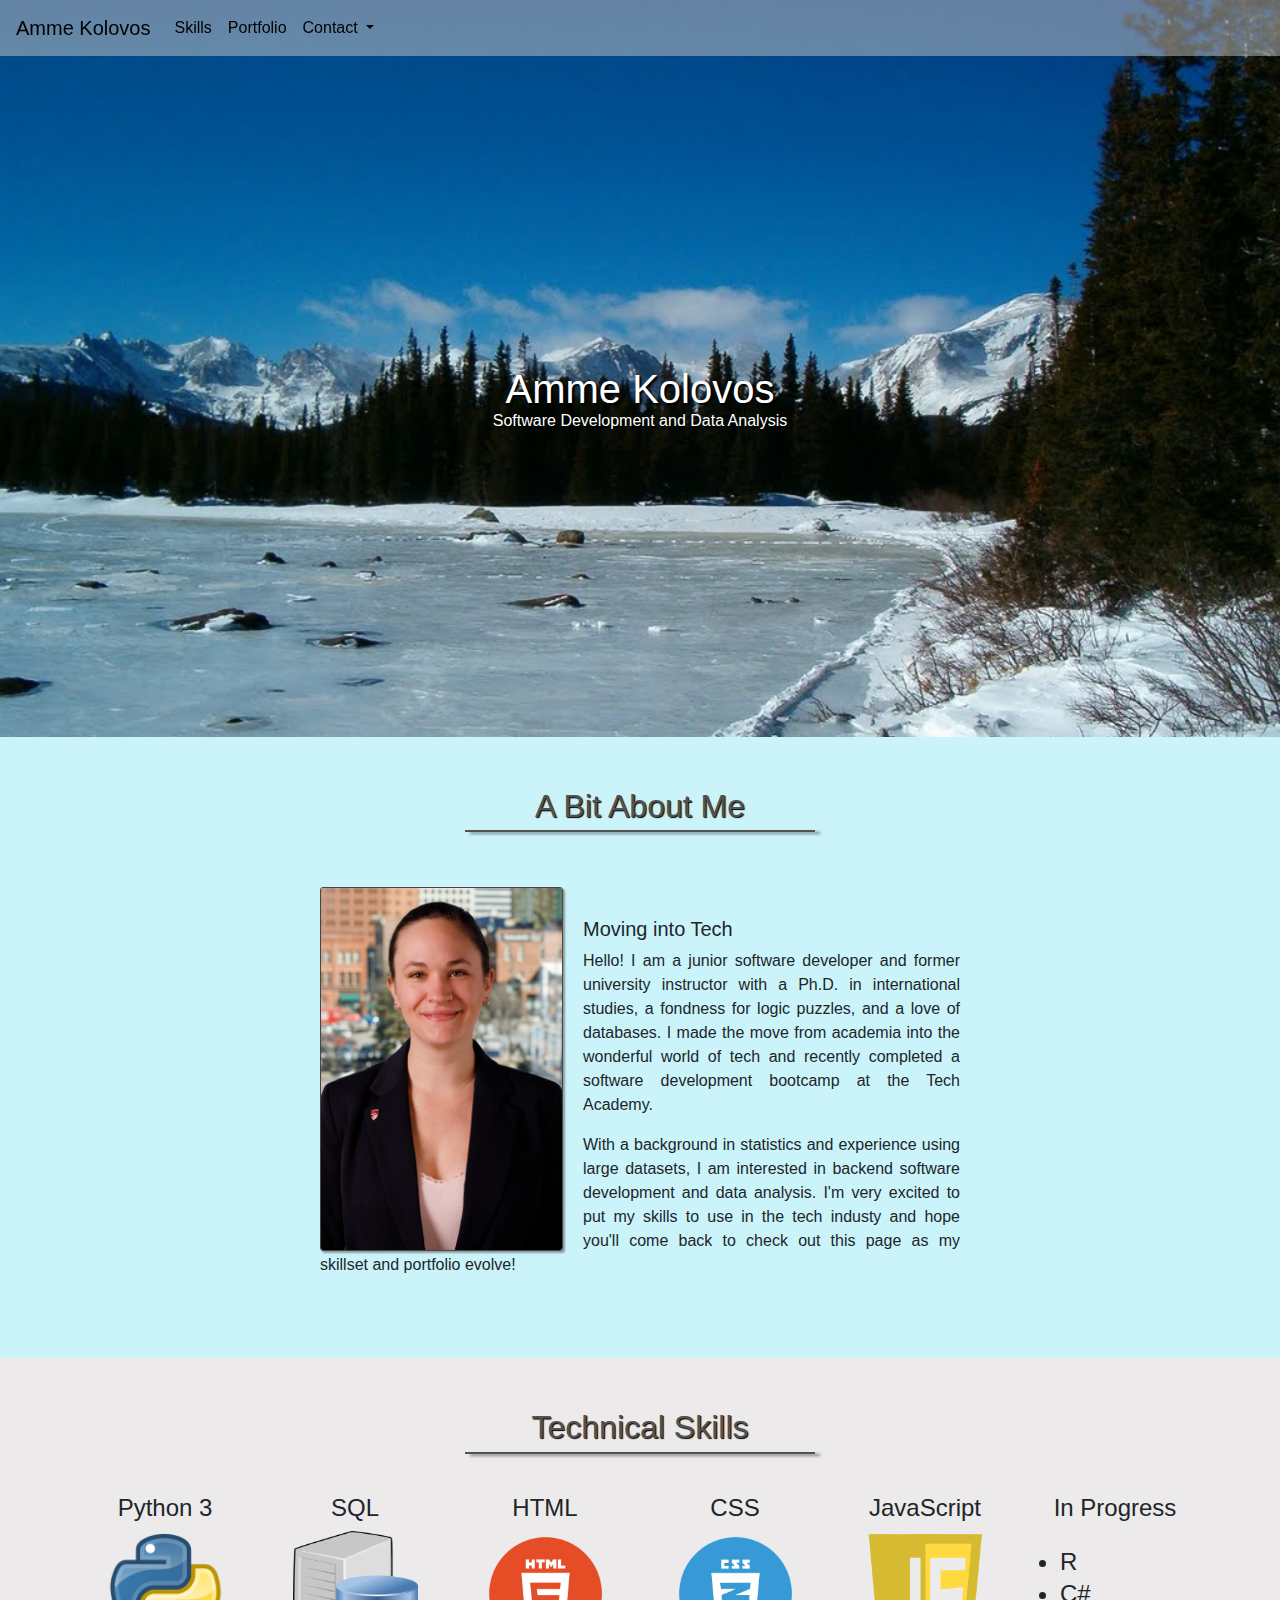
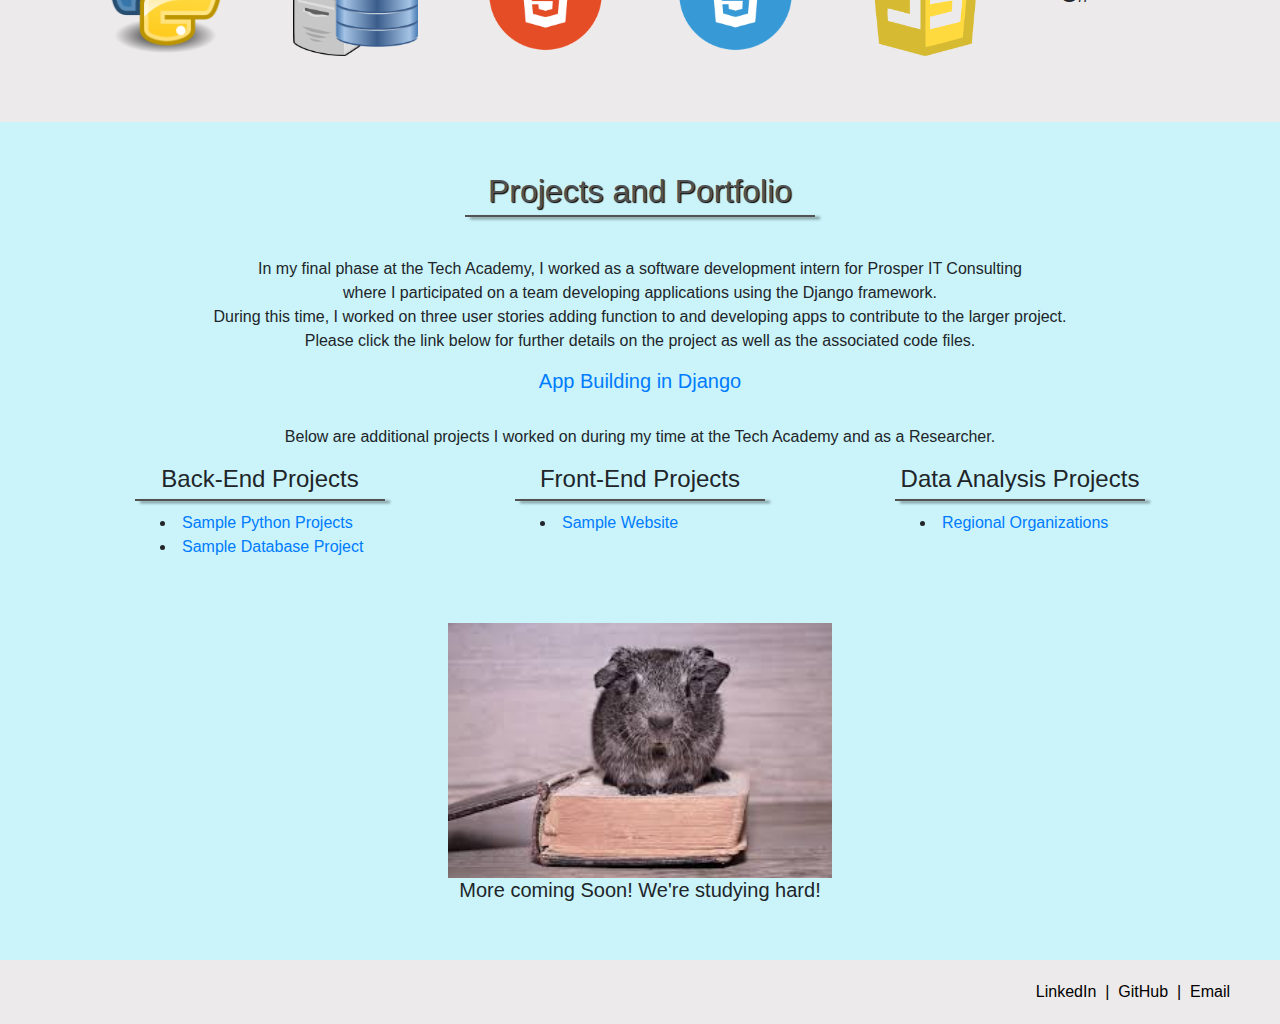
<file: index.html>
<!doctype html>
<html lang="en">
  <head>
    <!-- Required meta tags -->
    <meta charset="utf-8">
    <meta name="viewport" content="width=device-width, initial-scale=1, shrink-to-fit=yes">

    <!-- Bootstrap CSS -->
    <link rel="stylesheet" href="https://stackpath.bootstrapcdn.com/bootstrap/4.3.1/css/bootstrap.min.css" integrity="sha384-ggOyR0iXCbMQv3Xipma34MD+dH/1fQ784/j6cY/iJTQUOhcWr7x9JvoRxT2MZw1T" crossorigin="anonymous">
    <link rel="stylesheet" href="./css/styling.css">

    <title>Amme Kolovos</title>
  
</head>
  
  <body>

    <nav class="navbar fixed-top navbar-expand-lg">
        <a class="navbar-brand" href="#About"><span>Amme Kolovos</span></a>
        <button class="navbar-toggler" type="button" data-toggle="collapse" data-target="#navbarNavDropdown" aria-controls="navbarNavDropdown" aria-expanded="false" aria-label="Toggle navigation">
            <span class="navbar-toggler-icon"></span>
        </button>
        <div class="collapse navbar-collapse" id="navbarNavDropdown">
            <ul class="navbar-nav">
            <li class="nav-item">
                <a class="nav-link" href="#Skills">Skills<span class="sr-only">(current)</span></a>
            </li>
            <li class="nav-item">
                <a class="nav-link" href="#Portfolio">Portfolio</a>
            </li>
            <li class="nav-item dropdown">
                <a class="nav-link dropdown-toggle" href="#" id="navbarDropdownMenuLink" role="button" data-toggle="dropdown" aria-haspopup="true" aria-expanded="false">
                Contact
                </a>
                <div class="dropdown-menu" aria-labelledby="navbarDropdownMenuLink">
                <a class="dropdown-item" href="https://www.linkedin.com/in/amaleia-kolovos/" target="_blank">LinkedIn</a>
                <a class="dropdown-item" href="https://www.github.com/AmmeKo/" target="_blank">GitHub</a>
                <div class="dropdown-divider"></div>
                <a class="dropdown-item" href="mailto:ammekolovos@gmail.com">Email</a>
                </div>
            </li>
            </ul>
        </div>
    </nav>
    
    <div id="Home">
        <h1>Amme Kolovos</h1>
        <p>Software Development and Data Analysis</p>
    </div>
    
    <div id="About">
        <h2>A Bit About Me</h2>
        <div class="container">
            <div class="row">               
                <div class="col1">
                    <div class="photo">
                        <img src="./images/headshot.jpg" alt="Headshot">
                    </div>
                    <div id="info">                        
                        <h5>Moving into Tech</h5>
                        <p>Hello! I am a junior software developer and former university instructor with a Ph.D. in international studies, a fondness for logic puzzles, and a love of databases. I made the move from academia into the wonderful world of tech and recently completed a software development bootcamp at the Tech Academy.</p>
                        <p>With a background in statistics and experience using large datasets, I am interested in backend software development and data analysis. I'm very excited to put my skills to use in the tech industy and hope you'll come back to check out this page as my skillset and portfolio evolve!</p>        
                    </div>
                </div>
            </div>
        </div>        
    </div>    
    
    <div id="Skills">
        <h2>Technical Skills</h2>
        <div class="container">
            <div class="row">
                <div class="col">
                    <h4>Python 3</h4>
                    <p><img src="./images/Python.svg.png" alt="Python"></p>
                </div>
                <div class="col">
                    <h4>SQL</h4>
                    <img src="./images/database.png" alt="Database">
                </div>
                <div class="col">
                    <h4>HTML</h4>
                    <img src="./images/html.png" alt="HTML">
                </div>
                <div class="col">
                    <h4>CSS</h4>
                    <img src="./images/css.png" alt="CSS">
                </div>
                <div class="col">
                    <h4>JavaScript</h4>
                    <img src="./images/javascript.png" alt="JavaScript">
                </div>
                <div class="col">
                    <h4>In Progress</h4>
                    <div id="progress">
                        <li>R</li>
                        <li>C#</li>
                    </div>
                </div>
            </div>
        </div>
    </div>

    <div id="Portfolio">
        <h2>Projects and Portfolio</h2>
        <p>
            In my final phase at the Tech Academy, I worked as a software development intern for Prosper IT Consulting<br>
            where I participated on a team developing applications using the Django framework.<br>
            During this time, I worked on three user stories adding function to and developing apps to contribute to the larger project.<br>
            Please click the link below for further details on the project as well as the associated code files.
            <br>
            <h5><a href="https://github.com/AmmeKo/Portfolio-Project" target="_blank">App Building in Django</a></h5>
            <br>
            Below are additional projects I worked on during my time at the Tech Academy and as a Researcher.
            <br>
        </p>
        <div class="container">
            <div class="row">
                <div class="col2">
                    <h4>Back-End Projects</h4>
                    <ul>
                        <li><a href="https://github.com/AmmeKo/Tech-Academy-Python-Coding-Projects" target="_blank">Sample Python Projects</a></li>        
                        <li><a href="https://github.com/AmmeKo/Tech_Academy_SQL_Coding_Projects/blob/master/Final%20SQL%20Project.sql" target="_blank">Sample Database Project</a></li>
                    </ul>
                </div>
                <div class="col2">
                    <h4>Front-End Projects</h4>
                    <ul>
                        <li><a href="./Portfolio/Pizza/pizza_order.html" target="_blank">Sample Website</a></li>
                    </ul>
                </div>
                <div class="col2">
                    <h4>Data Analysis Projects</h4>
                    <ul>
                        <li><a href="./Portfolio/Data/LA_orgs_data.html">Regional Organizations</a></li>
                    </ul>
                </div>
            </div> 
        </div>
        <br>
        <br>
        <img src="./images/waiting.jpeg" alt="Chinchilla on book">
        <h5>More coming Soon! We're studying hard!</h5>
        
    </div>
    
    <footer>
        <a href="https://www.linkedin.com/in/amaleia-kolovos/" target="_blank">LinkedIn</a> &nbsp;|&nbsp;
        <a href="https://www.github.com/AmmeKo/" target="_blank">GitHub</a> &nbsp;|&nbsp;
        <a href="mailto:ammekolovos@gmail.com">Email</a>
    </footer>
    
    <!-- Optional JavaScript -->
    <!-- jQuery first, then Popper.js, then Bootstrap JS -->
    <script src="https://code.jquery.com/jquery-3.3.1.slim.min.js" integrity="sha384-q8i/X+965DzO0rT7abK41JStQIAqVgRVzpbzo5smXKp4YfRvH+8abtTE1Pi6jizo" crossorigin="anonymous"></script>
    <script src="https://cdnjs.cloudflare.com/ajax/libs/popper.js/1.14.7/umd/popper.min.js" integrity="sha384-UO2eT0CpHqdSJQ6hJty5KVphtPhzWj9WO1clHTMGa3JDZwrnQq4sF86dIHNDz0W1" crossorigin="anonymous"></script>
    <script src="https://stackpath.bootstrapcdn.com/bootstrap/4.3.1/js/bootstrap.min.js" integrity="sha384-JjSmVgyd0p3pXB1rRibZUAYoIIy6OrQ6VrjIEaFf/nJGzIxFDsf4x0xIM+B07jRM" crossorigin="anonymous"></script>
  </body>
</html>
</file>
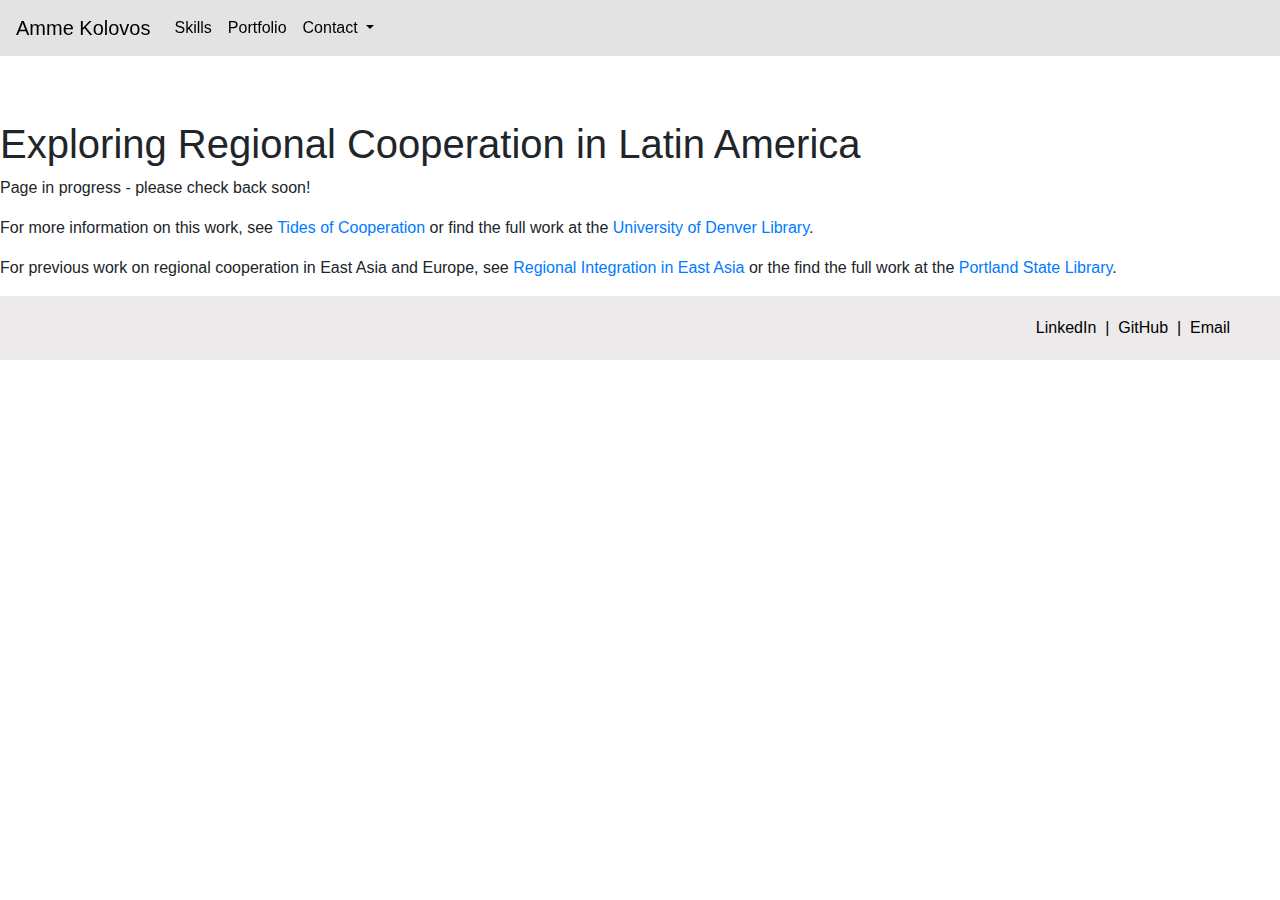
<file: Portfolio/Data/LA_orgs_data.html>
<!doctype html>
<html lang="en">
  <head>
    <!-- Required meta tags -->
    <meta charset="utf-8">
    <meta name="viewport" content="width=device-width, initial-scale=1, shrink-to-fit=yes">

    <!-- Bootstrap CSS -->
    <link rel="stylesheet" href="https://stackpath.bootstrapcdn.com/bootstrap/4.3.1/css/bootstrap.min.css" integrity="sha384-ggOyR0iXCbMQv3Xipma34MD+dH/1fQ784/j6cY/iJTQUOhcWr7x9JvoRxT2MZw1T" crossorigin="anonymous">
    <link rel="stylesheet" href="./css/styling.css">

    <title>Data Visualizations & Analysis</title>
  
</head>
  
  <body>

    <nav class="navbar fixed-top navbar-expand-lg">
        <a class="navbar-brand" href="../../index.html#About"><span>Amme Kolovos</span></a>
        <button class="navbar-toggler" type="button" data-toggle="collapse" data-target="#navbarNavDropdown" aria-controls="navbarNavDropdown" aria-expanded="false" aria-label="Toggle navigation">
            <span class="navbar-toggler-icon"></span>
        </button>
        <div class="collapse navbar-collapse" id="navbarNavDropdown">
            <ul class="navbar-nav">
            <li class="nav-item">
                <a class="nav-link" href="../../index.html#Skills">Skills<span class="sr-only">(current)</span></a>
            </li>
            <li class="nav-item">
                <a class="nav-link" href="../../index.html#Portfolio">Portfolio</a>
            </li>
            <li class="nav-item dropdown">
                <a class="nav-link dropdown-toggle" href="#" id="navbarDropdownMenuLink" role="button" data-toggle="dropdown" aria-haspopup="true" aria-expanded="false">
                Contact
                </a>
                <div class="dropdown-menu" aria-labelledby="navbarDropdownMenuLink">
                <a class="dropdown-item" href="https://www.linkedin.com/in/amaleia-kolovos/" target="_blank">LinkedIn</a>
                <a class="dropdown-item" href="https://www.github.com/AmmeKo/" target="_blank">GitHub</a>
                <div class="dropdown-divider"></div>
                <a class="dropdown-item" href="mailto:ammekolovos@gmail.com">Email</a>
                </div>
            </li>
            </ul>
        </div>
    </nav>
    <br>
    <br>
    <br>
    <br>
    <br>
    <div>
        <h1>Exploring Regional Cooperation in Latin America</h1>
        <p>Page in progress - please check back soon!</p>
        <p>For more information on this work, see <a href="https://www.semanticscholar.org/paper/Tides-of-Cooperation%3A-The-Ebb-and-Flow-of-Regional-Kolovos/34dad780cddf74b8c23034f6bb2ac7ec3b2a85b0" target="_blank">Tides of Cooperation</a>
            or find the full work at the <a href="https://digitalcommons.du.edu/etd/1409/" target="_blank">University of Denver Library</a>.</p>
        <p>For previous work on regional cooperation in East Asia and Europe, see <a href="https://www.semanticscholar.org/paper/Regional-Integration-in-East-Asia-Kolovos/09715d43cd2c81ac3da00ad1d5143109c890fd44" target="_blank">Regional Integration in East Asia</a>
            or the find the full work at the <a href="https://pdxscholar.library.pdx.edu/open_access_etds/93/" target="_blank">Portland State Library</a>.
        </p>
    </div>
    
    
    <footer>
        <a href="https://www.linkedin.com/in/amaleia-kolovos/" target="_blank">LinkedIn</a> &nbsp;|&nbsp;
        <a href="https://www.github.com/AmmeKo/" target="_blank">GitHub</a> &nbsp;|&nbsp;
        <a href="mailto:ammekolovos@gmail.com">Email</a>
    </footer>
    
    <!-- Optional JavaScript -->
    <!-- jQuery first, then Popper.js, then Bootstrap JS -->
    <script src="https://code.jquery.com/jquery-3.3.1.slim.min.js" integrity="sha384-q8i/X+965DzO0rT7abK41JStQIAqVgRVzpbzo5smXKp4YfRvH+8abtTE1Pi6jizo" crossorigin="anonymous"></script>
    <script src="https://cdnjs.cloudflare.com/ajax/libs/popper.js/1.14.7/umd/popper.min.js" integrity="sha384-UO2eT0CpHqdSJQ6hJty5KVphtPhzWj9WO1clHTMGa3JDZwrnQq4sF86dIHNDz0W1" crossorigin="anonymous"></script>
    <script src="https://stackpath.bootstrapcdn.com/bootstrap/4.3.1/js/bootstrap.min.js" integrity="sha384-JjSmVgyd0p3pXB1rRibZUAYoIIy6OrQ6VrjIEaFf/nJGzIxFDsf4x0xIM+B07jRM" crossorigin="anonymous"></script>
  </body>
</html>
</file>
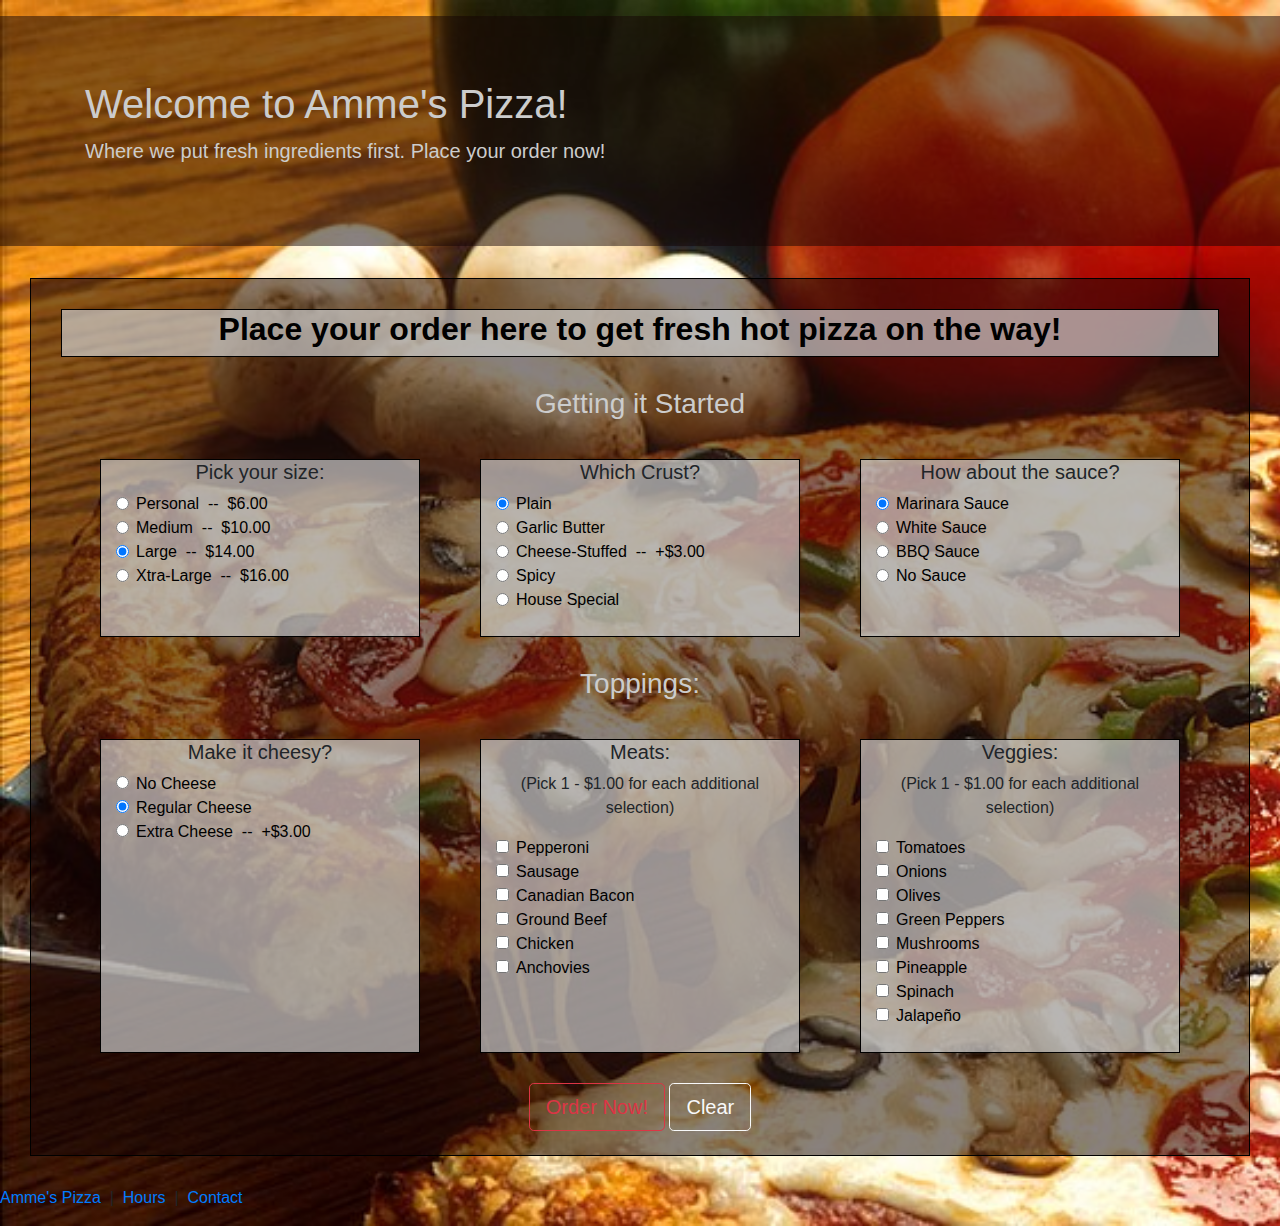
<file: Portfolio/Pizza/pizza_order.html>
<!DOCTYPE html>
<html>

<head>
    <!-- Required meta tags -->
    <meta charset="utf-8">
    <meta name="viewport" content="width=device-width, initial-scale=1, shrink-to-fit=no">

    <!-- Bootstrap CSS -->
    <link rel="stylesheet" href="https://stackpath.bootstrapcdn.com/bootstrap/4.3.1/css/bootstrap.min.css" integrity="sha384-ggOyR0iXCbMQv3Xipma34MD+dH/1fQ784/j6cY/iJTQUOhcWr7x9JvoRxT2MZw1T" crossorigin="anonymous">
    <link rel="stylesheet" href="./css/style.css">

    <title>Amme's Pizza - Order Form</title>
</head>

<body>
    <!-- Jumbotron -->
    <div class="jumbotron jumbotron-fluid">
        <div class="container">
            <h1 class="display-5">Welcome to Amme's Pizza!</h1>
            <p class="lead">Where we put fresh ingredients first. Place your order now!</p>
        </div>
    </div>
    <!-- /Jumbotron -->
    
    <!-- Order Form -->
    <div class="orderform">
        
        <div id="title">
            <div id="transbox">
                <span>
                <h2>Place your order here to get fresh hot pizza on the way!</h2>
                </span>
            </div>
        </div>       

        <h3>Getting it Started</h3>

        <div class="container">
            <div class="row">
                <div class="col">
                    <h5>Pick your size:</h5>
                    <div class="form-check">
                        <input class="form-check-input" type="radio" name="size" id="Personal" value=6.00>
                        <label class="form-check-label">
                            Personal&nbsp;&nbsp;--&nbsp;&nbsp;$6.00
                        </label>
                    </div>
                    <div class="form-check">
                        <input class="form-check-input" type="radio" name="size" id="Medium" value=10.00>
                        <label class="form-check-label">
                            Medium&nbsp;&nbsp;--&nbsp;&nbsp;$10.00
                        </label>
                    </div>
                    <div class="form-check">
                        <input class="form-check-input" type="radio" name="size" id="Large" value=14.00 checked />
                        <label class="form-check-label">
                            Large&nbsp;&nbsp;--&nbsp;&nbsp;$14.00
                        </label>
                    </div>
                    <div class="form-check">
                        <input class="form-check-input" type="radio" name="size" id="Xtra-large" value=16.00>
                        <label class="form-check-label">
                            Xtra-Large&nbsp;&nbsp;--&nbsp;&nbsp;$16.00
                        </label>
                    </div> 
                </div>
                <div class="col">
                    <h5>Which Crust?</h5>
                    <div class="form-check">
                        <input class="form-check-input" type="radio" name="crust" id="Plain" value=0.00 checked />
                        <label class="form-check-label">
                            Plain
                        </label>
                    </div>
                    <div class="form-check">
                        <input class="form-check-input" type="radio" name="crust" id="Garlic" value=0.00>
                        <label class="form-check-label" for="exampleRadios2">
                            Garlic Butter
                        </label>
                    </div>
                    <div class="form-check">
                        <input class="form-check-input" type="radio" name="crust" id="Stuffed" value=3.00>
                        <label class="form-check-label">
                            Cheese-Stuffed&nbsp;&nbsp;--&nbsp;&nbsp;+$3.00
                        </label>
                    </div>
                    <div class="form-check">
                        <input class="form-check-input" type="radio" name="crust" id="Spicy" value=0.00>
                        <label class="form-check-label">
                            Spicy
                        </label>
                    </div> 
                    <div class="form-check">
                        <input class="form-check-input" type="radio" name="crust" id="House" value=0.00>
                        <label class="form-check-label">
                            House Special
                        </label>
                    </div> 
                    <br>
                </div>
                <div class="col">
                    <h5>How about the sauce?</h5>
                    <div class="form-check">
                        <input class="form-check-input" type="radio" name="sauce" id="Marinara" value=0.00 checked />
                        <label class="form-check-label">
                            Marinara Sauce
                        </label>
                    </div>
                    <div class="form-check">
                        <input class="form-check-input" type="radio" name="sauce" id="White" value=0.00>
                        <label class="form-check-label">
                            White Sauce
                        </label>
                    </div>
                    <div class="form-check">
                        <input class="form-check-input" type="radio" name="sauce" id="BBQ" value=0.00>
                        <label class="form-check-label">
                            BBQ Sauce
                        </label>
                    </div>
                    <div class="form-check">
                        <input class="form-check-input" type="radio" name="sauce" id="No" value=0.00>
                        <label class="form-check-label">
                            No Sauce
                        </label>
                    </div> 
                </div>
            </div>
        </div>   
    
        <h3>Toppings:</h3>

        <div class="container">
            <div class="row">
                <div class="col">
                    <h5>Make it cheesy?</h5>
                    <div class="form-check">
                        <input class="form-check-input" type="radio" name="cheese" id="None" value=0.00>
                        <label class="form-check-label">
                            No Cheese
                        </label>
                    </div>
                    <div class="form-check">
                        <input class="form-check-input" type="radio" name="cheese" id="Regular" value=0.00 checked />
                        <label class="form-check-label">
                            Regular Cheese
                        </label>
                    </div>
                    <div class="form-check">
                        <input class="form-check-input" type="radio" name="cheese" id="Extra" value=3.00>
                        <label class="form-check-label">
                            Extra Cheese&nbsp;&nbsp;--&nbsp;&nbsp;+$3.00
                        </label>
                    </div>
                </div>
                <div class="col">
                    <h5>Meats:</h5>
                    <p>(Pick 1 - $1.00 for each additional selection)</p>
                    <div class="form-check">
                        <input class="form-check-input" type="checkbox" name="meat" value=1.00 id="Pepperoni">
                        <label class="form-check-label">
                            Pepperoni
                        </label>
                    </div>
                    <div class="form-check">
                        <input class="form-check-input" type="checkbox" name="meat" value=1.00 id="Sausage">
                        <label class="form-check-label">
                            Sausage
                        </label>
                    </div>
                    <div class="form-check">
                        <input class="form-check-input" type="checkbox" name="meat" value="1" id="Bacon">
                        <label class="form-check-label">
                            Canadian Bacon
                        </label>
                    </div>
                    <div class="form-check">
                        <input class="form-check-input" type="checkbox" name="meat" value="1" id="Beef">
                        <label class="form-check-label">
                            Ground Beef
                        </label>
                    </div>
                    <div class="form-check">
                        <input class="form-check-input" type="checkbox" name="meat" value="1" id="Chicken">
                        <label class="form-check-label">
                            Chicken
                        </label>
                    </div>
                    <div class="form-check">
                        <input class="form-check-input" type="checkbox" name="meat" value="1" id="Anchovies">
                        <label class="form-check-label">
                            Anchovies
                        </label>
                    </div>
                </div>
                <div class="col">
                    <h5>Veggies:</h5>
                    <p>(Pick 1 - $1.00 for each additional selection)</p>
                    <div class="form-check">
                        <input class="form-check-input" type="checkbox" name="veggie" value="1" id=" Tomatoes">
                        <label class="form-check-label">
                            Tomatoes
                        </label>
                    </div>
                    <div class="form-check">
                        <input class="form-check-input" type="checkbox" name="veggie" value="1" id=" Onions">
                        <label class="form-check-label">
                            Onions
                        </label>
                    </div>
                    <div class="form-check">
                        <input class="form-check-input" type="checkbox" name="veggie" value="1" id=" Olives">
                        <label class="form-check-label">
                            Olives
                        </label>
                    </div>
                    <div class="form-check">
                        <input class="form-check-input" type="checkbox" name="veggie" value="1" id=" Peppers">
                        <label class="form-check-label">
                            Green Peppers
                        </label>
                    </div>
                    <div class="form-check">
                        <input class="form-check-input" type="checkbox" name="veggie" value="1" id=" Mushrooms">
                        <label class="form-check-label">
                            Mushrooms
                        </label>
                    </div>
                    <div class="form-check">
                        <input class="form-check-input" type="checkbox" name="veggie" value="1" id=" Pineapple">
                        <label class="form-check-label">
                            Pineapple
                        </label>
                    </div>
                    <div class="form-check">
                        <input class="form-check-input" type="checkbox" name="veggie" value="1" id=" Spinach">
                        <label class="form-check-label">
                            Spinach
                        </label>
                    </div>
                    <div class="form-check">
                        <input class="form-check-input" type="checkbox" name="veggie" value="1" id=" Jalapeno">
                        <label class="form-check-label">
                            Jalape&ntilde;o
                        </label>
                    </div> 
                    <br>
                </div>
            </div>
        </div>   

        <button type="button" class="btn btn-outline-danger btn-lg" data-toggle="modal" data-target="#order" onclick="Order()">Order Now!</button>
        <button type="button" class="btn btn-outline-light btn-lg" onclick="Clear()" value="reset form">Clear</button>
        <br><br>

    </div>
    <!-- /Order Form -->

    <!-- Receipt modal -->
    <!-- Modal -->
    <div class="modal fade" id="order">
        <div class="modal-dialog" role="document">
          <div class="modal-content">
            <div class="modal-header">
              <h5 class="modal-title">Confirm Your Order:</h5>
              <button type="button" class="close" data-dismiss="modal" aria-label="Close">
                <span aria-hidden="true">&times;</span>
              </button>
            </div>
            <div class="modal-body">
                <div class="container">
                    <div class="row justify-content-start">
                        <div class="col-lg" id="pizzaSize"> </div>
                        <div class="col-sm price" id="priceSize"> </div>
                    </div>
                    <div class="row">
                        <div class="col-lg" id="pizzaCrust"> </div>
                        <div class="col-sm price" id="priceCrust"> </div>
                    </div>    
                    <div class="row">
                        <div class="col-lg" id="pizzaSauce"> </div>
                        <div class="col-sm price" id="priceSauce"> </div>
                    </div>
                    <div class="row">
                        <div class="col-lg" id="pizzaCheese"> </div>
                        <div class="col-sm price" id="priceCheese"> </div>
                    </div>
                    <div class="row">
                        <div class="col-lg" id="pizzaMeat"> </div>
                        <div class="col-sm price" id="priceMeat"> </div>
                    </div>
                    <div class="row">
                        <div class="col-lg" id="pizzaVeggies"> </div>
                        <div class="col-sm price" id="priceVeggies"> </div>
                    </div>
                    <div class="row">
                        <div class="col-lg summary"><i>Subtotal:</i></div>
                        <div class="col-sm summary price" id="subtotalPrice"><strong> </strong></div>
                    </div>
                    <div class="row">
                        <div class="col-lg summary"><i>Tax:</i></div>
                        <div class="col-sm summary price" id="taxPrice"><strong> </strong></div>
                    </div>
                    <hr>
                    <div class="row">
                        <div class="col-lg summary"><strong>TOTAL:</strong></div>
                        <div class="col-sm summary price" id="totalPrice"><strong> </strong></div>
                    </div>                   
                </div>
            </div>
            <div class="modal-footer">
                <button type="button" class="btn btn-danger">Confirm Order</button>
                <button type="button" class="btn btn-light" data-dismiss="modal">Go Back</button>
            </div>  
         </div>               
        </div>  
    </div>   
	<!-- /Receipt modal -->	

    <!-- Footer -->
    <footer>
        <p><a href="https://www.ammespizza.com">Amme's Pizza</a>&nbsp;&nbsp;|&nbsp;&nbsp;<a href="https://www.ammespizza.com/hours.html">Hours</a>&nbsp;&nbsp;|&nbsp;&nbsp;<a href="mailto:pizza@ammes.com">Contact</a></p>
    </footer>
    <!-- /Footer -->


<!-- jQuery first, then Popper.js, then Bootstrap JS -->
<script src="https://code.jquery.com/jquery-3.3.1.slim.min.js" integrity="sha384-q8i/X+965DzO0rT7abK41JStQIAqVgRVzpbzo5smXKp4YfRvH+8abtTE1Pi6jizo" crossorigin="anonymous"></script>
<script src="https://cdnjs.cloudflare.com/ajax/libs/popper.js/1.14.7/umd/popper.min.js" integrity="sha384-UO2eT0CpHqdSJQ6hJty5KVphtPhzWj9WO1clHTMGa3JDZwrnQq4sF86dIHNDz0W1" crossorigin="anonymous"></script>
<script src="https://stackpath.bootstrapcdn.com/bootstrap/4.3.1/js/bootstrap.min.js" integrity="sha384-JjSmVgyd0p3pXB1rRibZUAYoIIy6OrQ6VrjIEaFf/nJGzIxFDsf4x0xIM+B07jRM" crossorigin="anonymous"></script>

<script>
    
    function Order() {
        //Size
        var sizeId = $("input[name='size']:checked").prop("id");
        var sizePrice = $("input[name='size']:checked").prop("value");
        pizzaSize.innerHTML = sizeId + " Pizza";
        priceSize.innerHTML = "$" + sizePrice;

        //Crust
        var crustId = $("input[name='crust']:checked").prop("id");
        var crustPrice = $("input[name='crust']:checked").prop("value");
        pizzaCrust.innerHTML = crustId + " Crust";
        priceCrust.innerHTML = "$" + crustPrice;
        
        //Sauce
        var sauceId = $("input[name='sauce']:checked").prop("id");
        var saucePrice = $("input[name='sauce']:checked").prop("value");
        pizzaSauce.innerHTML = sauceId + " Sauce";
        priceSauce.innerHTML = "$" + saucePrice;

        //Cheese
        var cheeseId = $("input[name='cheese']:checked").prop("id");
        var cheesePrice = $("input[name='cheese']:checked").prop("value");
        pizzaCheese.innerHTML = "<strong>Cheese: </strong>" + cheeseId;
        priceCheese.innerHTML = "$" + cheesePrice;

        //MEAT NAMES
        meatId = [];
        $("input:checkbox[name='meat']:checked").each(function(){
            meatId.push($(this).attr("id"));
        });
        pizzaMeat.innerHTML = "<strong>Meats: </strong>" + meatId;
        
        //MEAT PRICE
        mPrice = [];
        $("input:checkbox[name='meat']:checked").each(function(){
            mPrice.push($(this).val());
        });
        var i=0;
        var total=0;
        while (i<mPrice.length) {
            var mp = mPrice[i];
            var price = parseFloat(mp);
            console.log(price);
            var total = total + price;
            i++
        }
        meatPrice = total-1;
        if (meatPrice < 0) {
            meatPrice = 0;
            priceMeat.innerHTML = "$0.00"
        }
        else priceMeat.innerHTML = "$" + meatPrice.toFixed(2);

        //VEGGIE NAMES
        veggieId = [];
        $("input:checkbox[name='veggie']:checked").each(function(){
            veggieId.push($(this).attr("id"));
        });
        pizzaVeggies.innerHTML = "<strong>Veggies: </strong>" + veggieId;
        
        //VEGGIE PRICE
        vPrice = [];
        $("input:checkbox[name='veggie']:checked").each(function(){
            vPrice.push($(this).val());
        });
        
        var i=0;
        var total=0;
        while (i<vPrice.length) {
            var vp = vPrice[i];
            var price = parseFloat(vp);
            console.log(price);
            var total = total + price;
            i++
        }
        veggiePrice = total-1;
        if (veggiePrice < 0) {
            veggiePrice = 0;
            priceVeggies.innerHTML = "$0.00"
        }
        else priceVeggies.innerHTML = "$" + veggiePrice.toFixed(2);
    
        // TOTAL
        var subtotal = (Number(sizePrice) + Number(crustPrice) + Number(saucePrice) + Number(cheesePrice) + meatPrice + veggiePrice);
        var tax = subtotal * 0.04;
        var total = subtotal + tax;
        subtotalPrice.innerHTML = "$" + subtotal.toFixed(2);
        taxPrice.innerHTML = "$" + tax.toFixed(2);
        totalPrice.innerHTML = "$" + total.toFixed(2);
    }
 
    function Clear() {
        $('input[type=checkbox]').prop('checked',false);
        $('input[type=radio]').prop('checked', function () {
            return this.getAttribute('checked') == 'checked';
        });
    }

    $('#order').on('shown.bs.modal', function () {
        $('#myInput').trigger('focus')
    });

</script>

</body>
</html>
</file>
<file: css/styling.css>
/* Whole Page Styling */
nav, .dropdown-menu {
    background-color: rgba(200,200,200,0.5);
    font-family: Arial, Helvetica, sans-serif;
    text-decoration: none;
}

.navbar-brand, .nav-link {
    color: #000;
    text-decoration: none;
    text-emphasis: none;
}

h2 {
    color: rgb(82, 82, 83);
    font-family: Arial, Helvetica, sans-serif;
    text-align: center;
    text-shadow: 1px 1px 1px #000;
}

h2::after {  /* This is the underline */
	display: block;
	content: "";
	height: 2px;
	width: 350px;
	background: rgb(82, 82, 83);
	margin: 5px auto 40px;
	box-shadow: 5px 2px 3px rgba(0,0,0,0.5);
}

/* Home Section Styling */
#Home {
    background: url(../images/RedRocklake.jpg) no-repeat 50% 50%;
	background-attachment: fixed;
	-webkit-background-size: cover;
	-moz-background-size: cover;
	-o-background-size: cover;
	background-size: cover;
	width: 100%;
	display: block;
	height: auto;
	padding-top: 365px; /* This is spacer before the Main title Logo */
	padding-bottom: 300px; /* This is spacer after the Main title Logo */
    color: #fff;
    line-height: 0%;
    text-align: center;
    text-shadow: 2px 2px 2px #000;
}

/* About Section Styling */
#About {
    background-color: rgb(202, 244, 250);
    font-family: Arial, Helvetica, sans-serif;
    padding-bottom: 50px; 
    padding-top: 50px;  
}

.col1 {
    margin-left: auto;
    margin-right: auto;
    padding-right: 15px;
    padding-left: 15px;
    width: 700px;
    overflow: auto;
}

#info {
    align-items: right;
    text-align: justify;
    padding: 15px;
}

.photo {
    padding: 15px;
    margin-right: 100px;
}

.photo img {
    float: left;
    width: 45%;
    height: auto;
    border: 1px solid rgb(71, 70, 70);
    border-radius: 3px;
    box-shadow: 2px 2px 2px rgb(71, 70, 70, .5);
    margin-right: 20px;
}

/* Skills Sections Styling */
#Skills {
    background-color: rgb(236, 234, 234);
    font-family: Arial, Helvetica, sans-serif;
    padding-bottom: 50px; 
    padding-top: 50px;
    text-align: center;
    line-height: 2px;
}

#Skills img {
    height: 125px;
    width: 125px;
    display: block;
    margin-left: auto;
    margin-right: auto;
}

.col {
    justify-content: center;
    align-items: center;
}

#progress {
    padding: 15px;
}

#progress li {
    font-size: 1.5rem;
    padding-bottom: 15px;
    padding-top: 15px;
    text-align: left;
    margin-left: 10px;
}

/* Portfolio Section Styling */
#Portfolio {
    background-color: rgb(202, 244, 250);
    font-family: Arial, Helvetica, sans-serif;
    padding-bottom: 50px; 
    padding-top: 50px;
    text-align: center;
}

#Portfolio h4 {
    text-align: center;
}

#Portfolio h4::after {  /* This is the underline */
	display: block;
	content: "";
	height: 2px;
	width: 250px;
	background: rgb(82, 82, 83);
	margin: 5px auto 10px;
	box-shadow: 5px 2px 3px rgba(0,0,0,0.5);
}

.col2 {
    margin-left: auto;
    margin-right: auto;
    width: 250px; 
}

#Portfolio li {
    list-style-position: inside;
    text-align: left;
    margin-left: -15px;
    font-family: Arial, Helvetica, sans-serif;
}

#Portfolio img {
    display: block;
    margin-left: auto;
    margin-right: auto;
    width: 30%;
}

/* Footer Styling */
footer {
    background-color:rgb(236, 234, 234);
    color: #000;
	text-shadow: 2px 2px 8px 0 (0,0,0,0.4);
    padding: 20px 50px 20px 50px;
    text-align: right;
}

footer a {
    text-decoration: none;
    color: #000;
}
</file>
<file: Portfolio/Data/css/styling.css>
/* Whole Page Styling */
nav, .dropdown-menu {
    background-color: rgba(200,200,200,0.5);
    font-family: Arial, Helvetica, sans-serif;
    text-decoration: none;
}

.navbar-brand, .nav-link {
    color: #000;
    text-decoration: none;
    text-emphasis: none;
}

h2 {
    color: rgb(82, 82, 83);
    font-family: Arial, Helvetica, sans-serif;
    text-align: center;
    text-shadow: 1px 1px 1px #000;
}

h2::after {  /* This is the underline */
	display: block;
	content: "";
	height: 2px;
	width: 350px;
	background: rgb(82, 82, 83);
	margin: 5px auto 40px;
	box-shadow: 5px 2px 3px rgba(0,0,0,0.5);
}

/* Home Section Styling */
#Home {
    background: url(../images/RedRocklake.jpg) no-repeat 50% 50%;
	background-attachment: fixed;
	-webkit-background-size: cover;
	-moz-background-size: cover;
	-o-background-size: cover;
	background-size: cover;
	width: 100%;
	display: block;
	height: auto;
	padding-top: 365px; /* This is spacer before the Main title Logo */
	padding-bottom: 300px; /* This is spacer after the Main title Logo */
    color: #fff;
    line-height: 0%;
    text-align: center;
    text-shadow: 2px 2px 2px #000;
}

/* About Section Styling */
#About {
    background-color: rgb(202, 244, 250);
    font-family: Arial, Helvetica, sans-serif;
    padding-bottom: 50px; 
    padding-top: 50px;  
}

.col1 {
    margin-left: auto;
    margin-right: auto;
    padding-right: 15px;
    padding-left: 15px;
    width: 700px;
    overflow: auto;
}

#info {
    align-items: right;
    text-align: justify;
}

.photo {
    padding: 15px;
    margin-right: 100px;
}

.photo img {
    float: left;
    width: 45%;
    height: auto;
    border: 1px solid rgb(71, 70, 70);
    border-radius: 3px;
    box-shadow: 2px 2px 2px rgb(71, 70, 70, .5);
    margin-right: 20px;
}

/* Skills Sections Styling */
#Skills {
    background-color: rgb(236, 234, 234);
    font-family: Arial, Helvetica, sans-serif;
    padding-bottom: 50px; 
    padding-top: 50px;
    text-align: center;
    line-height: 2px;
}

#Skills img {
    height: 125px;
    width: 125px;
    display: block;
    margin-left: auto;
    margin-right: auto;
}

.col {
    justify-content: center;
    align-items: center;
}

#progress {
    padding: 15px;
}

#progress li {
    font-size: 1.5rem;
    padding-bottom: 15px;
    padding-top: 15px;
    text-align: left;
    margin-left: 10px;
}

/* Portfolio Section Styling */
#Portfolio {
    background-color: rgb(202, 244, 250);
    font-family: Arial, Helvetica, sans-serif;
    padding-bottom: 50px; 
    padding-top: 50px;
    text-align: center;
}

#Portfolio h4 {
    text-align: center;
}

#Portfolio h4::after {  /* This is the underline */
	display: block;
	content: "";
	height: 2px;
	width: 250px;
	background: rgb(82, 82, 83);
	margin: 5px auto 10px;
	box-shadow: 5px 2px 3px rgba(0,0,0,0.5);
}

.col2 {
    margin-left: auto;
    margin-right: auto;
    width: 250px; 
}

#Portfolio li {
    list-style-position: inside;
    text-align: left;
    margin-left: -15px;
    font-family: Arial, Helvetica, sans-serif;
}

#Portfolio img {
    display: block;
    margin-left: auto;
    margin-right: auto;
    width: 30%;
}

/* Footer Styling */
footer {
    background-color:rgb(236, 234, 234);
    color: #000;
	text-shadow: 2px 2px 8px 0 (0,0,0,0.4);
    padding: 20px 50px 20px 50px;
    text-align: right;
}

footer a {
    text-decoration: none;
    color: #000;
}
</file>
<file: Portfolio/Pizza/css/style.css>
body {
    background-image: url("../images/pizza.jpg");
    background-color: #cccccc;
    background-repeat: no-repeat;
    background-size: cover;
    margin-top: 1em;
}

div.jumbotron {
    background-color: rgba(19, 4, 4, 0.5);
    color: rgba(204, 204, 204, 1)
}

#transbox {
    margin: 30px;
    background-color: rgba(204, 204, 204, .7);
    border: 1px solid black;
    text-align: center;
}

#transbox h2 {
    font-weight: bold;
    color: rgba(0, 0, 0, 1);
}

.orderform {
    margin: 30px;
    background-color: rgba(19, 4, 4, .5);
    border: 1px solid black;
    text-align: center;
}

div.col {
    margin: 30px;
    background-color: rgba(204, 204, 204, .7);
    border: 1px solid black;
    text-align: left;
}

div.col p {
    text-align: center;
}

h5 {
    text-align: center;
}

h3 {
    color: rgba(204, 204, 204, 1);
}

div.price {
    text-align: right;
}

div.summary {
    background-color: rgba(204, 204, 204, .7);
}

div.form-check {
    color: black;
}
</file>
